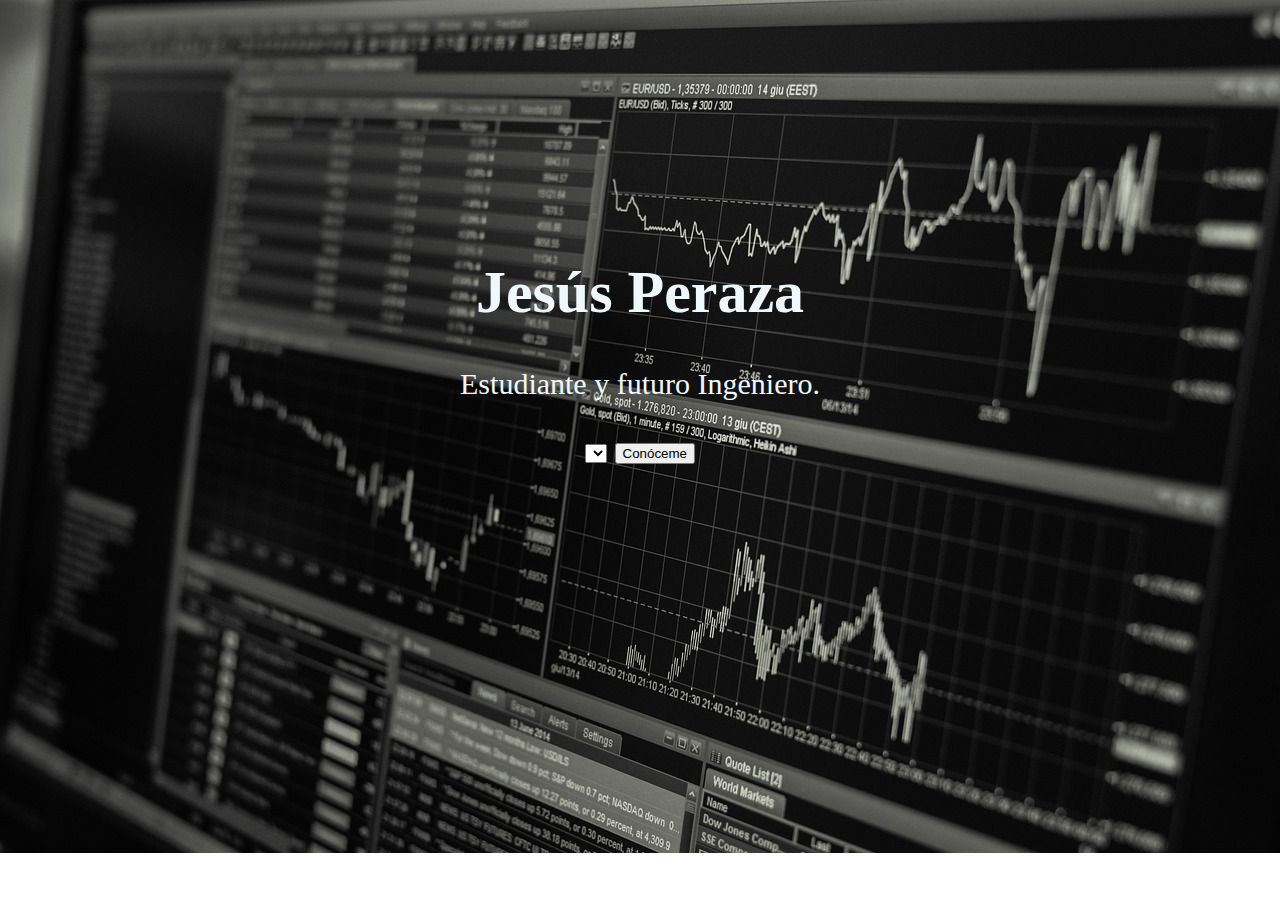
<file: index.html>
<!DOCTYPE html>
<html lang="en">
<head>
    <meta charset="UTF-8">
    <meta http-equiv="X-UA-Compatible" content="IE=edge">
    <meta name="viewport" content="width=device-width, initial-scale=1.0">
    <link rel="stylesheet" href="estilo.css">
    <title>Document</title>
</head>
<body class="main_index">
    <main class="contenedorindex">
        <h1 class="contenedorindex_titulo">Jesús Peraza</h1>
        <p class="contenedorindex_parrafo">Estudiante y futuro Ingeniero. </p>
        <select><br><br> </select>
    
        <a href="pagina1.html"><button> Conóceme </button></a>
    </main>
   
</body>
</html>
</file>
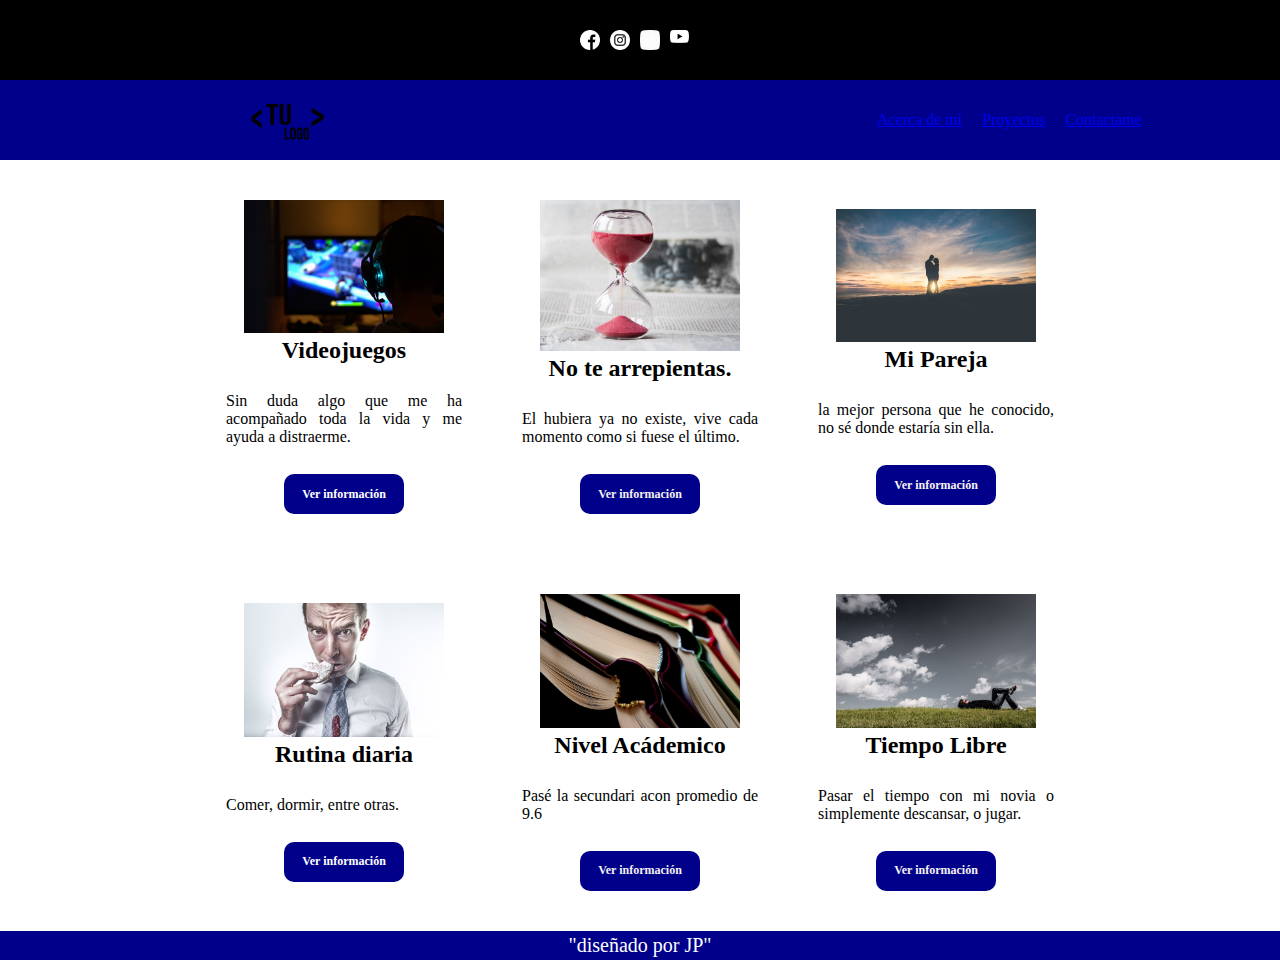
<file: pagina1.html>
<!DOCTYPE html>
<html lang="en">
<head>
    <meta charset="UTF-8">
    <meta http-equiv="X-UA-Compatible" content="IE=edge">
    <meta name="viewport" content="width=device-width, initial-scale=1.0">
    <link rel="stylesheet" href="estilos.css">
    <title>Document</title>
</head>
<body>
    <header>
        <div class="redesociales">
            <img src="facebook.png" alt="" 
            class="redesocialesimg">
            <img src="instagram.png" alt=""
            class="redesocialesimg">
            <img src="tiktok.png" alt=""
            class="redesocialesimg">
            <img src="youtube.png" class="redesocialesimg">

        </div>

        <div class="menu">
            <img src="tulogo.png" class="menuimg">
        <ul class="listaMenu">
           <li><a href="acerca.html">Acerca de mi</a> </li>
           <li><a href="proyectos.html">Proyectos</a> </li>
           <li><a href="contactame.html">Contactame</a> </li> 
     </ul>
    </div>
    </header>



    <main class="contenedor-principal">
        
       </main>
       
       <div class="bloques">
            <div class="cuadro1">
                <img src="1.jpg" class="imgCuadro1"><br>
                <h2>Videojuegos</h2><br>
                <P>Sin duda algo que me ha acompañado toda la vida y me ayuda a distraerme.</P><br>
                <button class="boton1"><b>Ver información</b></button></a>
            </div>

            <div class="cuadro2">
                <img src="2.jpg" class="imgCuadro1"><br>
                <h2>No te arrepientas.</h2><br>
                <P>El hubiera ya no existe, vive cada momento como si fuese el último.</P><br>
                <button class="boton2"><b>Ver información</b></button></a>
            </div>

            <div class="cuadro3">
                <img src="3.jpg" class="imgCuadro1"><br>
                <h2>Mi Pareja</h2><br>
                <P>la mejor persona que he conocido, no sé donde estaría sin ella.</P><br>
                <button class="boton3"><b>Ver información</b></button></a>
            </div>
       </div>

       <div class="bloques">
        <div class="cuadro1">
            <img src="4.jpg" class="imgCuadro1"><br>
            <h2>Rutina diaria</h2><br>
            <P>Comer, dormir, entre otras. </P><br>
            <button class="boton1"><b>Ver información</b></button></a>
        </div>

        <div class="cuadro2">
            <img src="5.jpg" class="imgCuadro1"><br>
            <h2>Nivel Acádemico</h2><br>
            <P>Pasé la secundari acon promedio de 9.6</P><br>
            <button class="boton2"><b>Ver información</b></button></a>
        </div>

        <div class="cuadro3">
            <img src="6.jpg" class="imgCuadro1"><br>
            <h2>Tiempo Libre</h2><br>
            <P>Pasar el tiempo con mi novia o simplemente descansar, o jugar.</P><br>
            <button class="boton3"><b>Ver información</b></button></a>
        </div>
   </div>
    <footer class="nombre-autor">
        <div>
            <p>"diseñado por JP"</p>
        </div>
    </footer>

</body>
</html>
</file>
<file: estilo.css>
body{
    color: aliceblue;
    text-align: center;
    font-size: 30px;
    background-image: url(foto.jpg);
    background-repeat: no-repeat;
    background-size: cover;
    display: flex;
    justify-content: center;
    align-items: center;
    margin-top: 17%;
    ;
}
</file>
<file: estilos.css>
@import url('https://fonts.googleapis.com/css2?family=Chivo+Mono:ital,wght@0,400;1,200;1,300&display=swap');
*{
    margin: 0;
}
.main_index{
    text-align: center;
    background-image: url(blogimg.jpg);
    background-repeat: no-repeat;
    background-size: cover;
    display: flex;
    justify-content: center;
    align-items: center;
    margin-top: 20%;
}
.contenedorIndex{
    text-align: center;
}
.contenedorTitulo{
    font-family: 'Ubuntu', sans-serif;
    font-size: xx-large;
    
}
.contenedorParrafo{
    font-family: 'Playfair Display', serif;
}
.redesociales{
    background-color:  black;
    height: 80px;
    display: flex;
    justify-content: center; 
    align-items: center; 
}
.redesocialesimg{
    height: 20px;
    margin-right: 10px;
    
} 
.menu{
    background-color:darkblue;
    height: 80px;
    display: flex;
    justify-content: left; 
    align-items: center;
    color: aliceblue; 
}

.menuimg{
    height: 50px;
    margin-left: 250px;
}
.listaMenu{
    display: flex;
    justify-content: space-around;
    align-items: left;
    list-style-type: none;
    margin-left: 40%;
    color: #f4f0f0;
}
.listaMenu li{
    margin-right: 20px;
}
.contenedor-principal img{
    height: 500px;
    width: 350px;
    border-radius: 10px;
    margin-left: 250px;
    margin: 30px;
}

.contenedor-principal {
    background-image: rgb (245, 245, 220);
    display:flex;
    justify-content:space-between;
    align-items: center;
}

.contenedorYO {
    margin-right: 200px;
    margin-left: 120px;
    text-align: center;
    margin: 17%;
    font-size: 30px;
    justify-content: center;
}

.contenedor-principal h1{
    font-family:'Ubuntu', sans-serif;
    font-size: 50px;
    color: rgb(0, 0, 0);
    margin: 0px;
    margin-bottom: 20px;
    text-align: center;
}

.contenedor-principal p{
    font-family:'Playfair Display', serif;
    font-size: 20px;
    color: rgb(0, 0, 0);
    text-align: justify;
}
.botonMain {
    color: white;
    background: darkblue;
    border:none;
    border-radius: 10px;
    font-family: verdana;
    font-size: 12px;
    width: 160px; 
    height: 40px;
    margin-right: 30px;
    margin-left: 250px;
}
.bloques{
    display: flex;
    align-items: center;
    justify-content: center;
}
.cuadro1{
    text-align: center;
    width: 20%;
    margin: 10px 20px;
    padding: 30px 0px;
    border: darkblue;
    border-radius: 30px;
    background-color: #ffffff;
}
.cuadro1 p{
    text-align: justify;
    margin: 10px;
}
.imgCuadro1{
    width: 200px;
}
.boton1{
    color: #ffffff;
    background: darkblue;
    border: none;
    border-radius: 10px;
    font-family: verdana;
    font-size: 12px;
    width: 120px;
    height: 40px;

}
.cuadro2{
    text-align: center;
    width: 20%;
    margin: 10px 20px;
    padding: 30px 0px;
    border: darkblue;
    border-radius: 30px;
    background-color:  #ffffff;;
}
.imgCuadro1{ width: 200px;
}
.cuadro2 p{
    text-align: justify;
    margin: 10px;

}
.boton2{
    color: #f4f0f0;
    background:darkblue;
    border: none;
    border-radius: 10px;
    font-family: verdana;
    font-size: 12px;
    width: 120px;
    height: 40px;
}
.cuadro3{
    text-align: center;
    width: 20%;
    margin: 10px 20px;
    padding: 30px 0px;
    border: darkblue;
    border-radius: 30px;
    background-color: #ffffff;
}
.cuadro3 p{
    text-align: justify;
    margin: 10px;
}
.boton3{
    color: #f7f2f2;
    background: darkblue;
    border: none;
    border-radius: 10px;
    font-family: verdana;
    font-size: 12px;
    width: 120px;
    height: 40px;
}
.nombre-autor {
    display: flex;
    border: solid;
    justify-content: center;
    align-items: center;
    background-color: darkblue;
    color:darkblue;
    font-family:'Playfair Display', serif;
    font-size: 20px;
}
.nombre-autor p{
    color:#ffffff;
}
.imgyo{
    width: 450px;
    margin-left: 50px;
}
</file>
